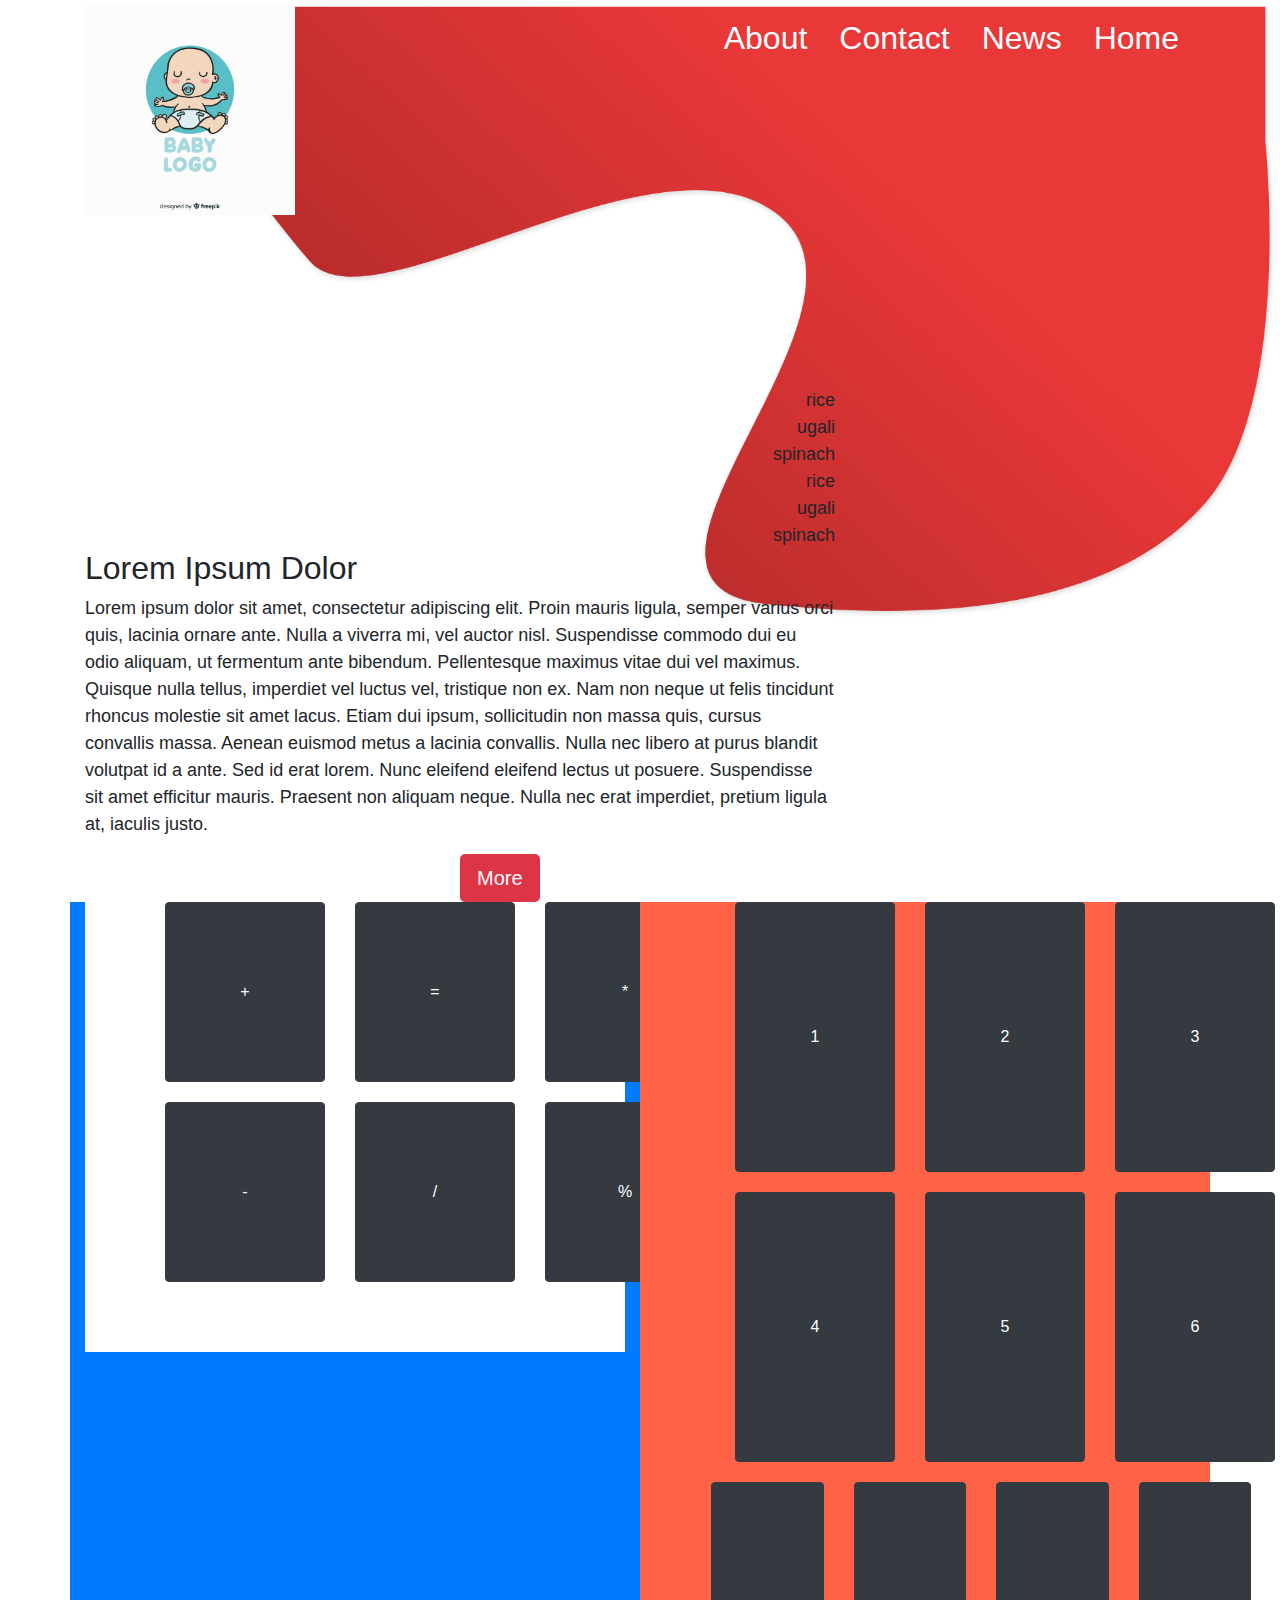
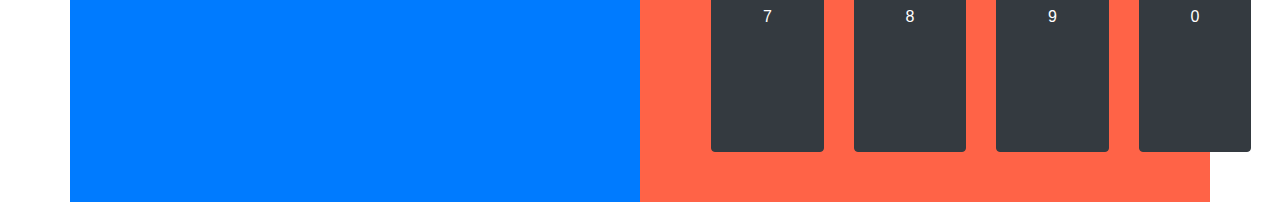
<file: index.html>
<!DOCTYPE html>
<html lang="en">

<head>
  <meta charset="UTF-8">
  <meta name="viewport" content="width=device-width, initial-scale=1.0">
  <title>Document</title>
  <link rel="stylesheet" href="https://stackpath.bootstrapcdn.com/bootstrap/4.4.1/css/bootstrap.min.css"
    integrity="sha384-Vkoo8x4CGsO3+Hhxv8T/Q5PaXtkKtu6ug5TOeNV6gBiFeWPGFN9MuhOf23Q9Ifjh" crossorigin="anonymous">
  <link rel="stylesheet" href="app.css">
</head>

<body>
  <div class="container">
    <ul>
      <a class="navbar-brand" href="#"><img src="./assets/523918-PJ7HCG-445.png" height="210" alt="Mywebsite"></a>
      <li><a class="active" href="#home">Home</a></li>
      <li><a href="#news">News</a></li>
      <li><a href="#contact">Contact</a></li>
      <li><a href="#about">About</a></li>
    </ul>
    <div class="paragraph">
      <ul id="list">

      </ul>
      <h2>Lorem Ipsum Dolor</h2>
      <p>Lorem ipsum dolor sit amet, consectetur adipiscing elit. Proin mauris ligula, semper varius orci quis, lacinia
        ornare ante. Nulla a viverra mi, vel auctor nisl. Suspendisse commodo dui eu odio aliquam, ut fermentum ante
        bibendum. Pellentesque maximus vitae dui vel maximus. Quisque nulla tellus, imperdiet vel luctus vel, tristique
        non ex. Nam non neque ut felis tincidunt rhoncus molestie sit amet lacus. Etiam dui ipsum, sollicitudin non
        massa quis, cursus convallis massa. Aenean euismod metus a lacinia convallis. Nulla nec libero at purus blandit
        volutpat id a ante. Sed id erat lorem. Nunc eleifend eleifend lectus ut posuere. Suspendisse sit amet efficitur
        mauris. Praesent non aliquam neque. Nulla nec erat imperdiet, pretium ligula at, iaculis justo.</p>
      <div id="button">
        <button type="button" class="btn btn-danger btn-lg">More</button>
      </div>
    </div>
    <br clear="left">
    <section class="calculator">
      <div class="row bg-primary">
 

        <div class="col-sm-6 functionality">
          <div id="display"
        
          <div class="symbol">
            <div class="row">
              <div class="col-sm-4">
                <button type="button" class="btn btn-dark col-sm-12 margin sybtn">+</button>
              </div>
  
              <div class="col-sm-4">
                <button type="button" class="btn btn-dark col-sm-12 margin sybtn">=</button>
              </div>
  
              <div class="col-sm-4">
                <button type="button" class="btn btn-dark col-sm-12 margin sybtn">*</button>
              </div>
            </div>





            <div class="row">
              <div class="col-sm-4">
                <button type="button" class="btn btn-dark col-sm-12 margin sybtn">-</button>
              </div>
  
              <div class="col-sm-4">
                <button type="button" class="btn btn-dark col-sm-12 margin sybtn">/</button>
              </div>
  
              <div class="col-sm-4">
                <button type="button" class="btn btn-dark col-sm-12 margin sybtn">%</button>
              </div>
            </div>
          

        
          </div>
        </div>

        <div class="col-sm-6 numberpad">

          <div class="row">


            <div class="col-sm-4">
              <button type="button" class="btn btn-dark col-sm-12 margin numbtn">1</button>
            </div>

            <div class="col-sm-4">
              <button type="button" class="btn btn-dark col-sm-12 margin">2</button>
            </div>

            <div class="col-sm-4">
              <button type="button" class="btn btn-dark col-sm-12 margin">3</button>
            </div>
          </div>
          <div class="row">


            <div class="col-sm-4">
              <button type="button" class="btn btn-dark col-sm-12 margin">4</button>
            </div>

            <div class="col-sm-4">
              <button type="button" class="btn btn-dark col-sm-12 margin">5</button>
            </div>

            <div class="col-sm-4">
              <button type="button" class="btn btn-dark col-sm-12 margin">6</button>
            </div>
          </div>
          <div class="row">


            <div class="col-sm-3">
              <button type="button" class="btn btn-dark col-sm-12 margin">7</button>
            </div>

            <div class="col-sm-3">
              <button type="button" class="btn btn-dark col-sm-12 margin">8</button>
            </div>

            <div class="col-sm-3">
              <button type="button" class="btn btn-dark col-sm-12 margin">9</button>
            </div>
            <div class="col-sm-3">
              <button type="button" class="btn btn-dark col-sm-12 margin">0</button>
            </div>
          </div>
        
        </div>
      </div>
    </section>

  </div>
</body>
<script src="https://code.jquery.com/jquery-3.5.1.slim.min.js"
  integrity="sha384-DfXdz2htPH0lsSSs5nCTpuj/zy4C+OGpamoFVy38MVBnE+IbbVYUew+OrCXaRkfj" crossorigin="anonymous"></script>
<script src="https://cdn.jsdelivr.net/npm/popper.js@1.16.1/dist/umd/popper.min.js"
  integrity="sha384-9/reFTGAW83EW2RDu2S0VKaIzap3H66lZH81PoYlFhbGU+6BZp6G7niu735Sk7lN" crossorigin="anonymous"></script>
<script src="https://cdn.jsdelivr.net/npm/bootstrap@4.5.3/dist/js/bootstrap.min.js"
  integrity="sha384-w1Q4orYjBQndcko6MimVbzY0tgp4pWB4lZ7lr30WKz0vr/aWKhXdBNmNb5D92v7s" crossorigin="anonymous"></script>

  <script src="./app.js"></script>
</html>
</file>
<file: app.css>
body{
    background-image: url('./assets/Path\ 1.png');
    background-size: contain;
    background-repeat: no-repeat;
    background-position: top right;
}
ul {
    list-style-type: none;
    margin: 0;
    padding: 0;
    overflow: hidden;
    background-color:transparent;
  }
  
  li {
    float:right;
  }
  
  li a {
    display: block;
    color: white;
    text-align: center;
    padding: 14px 16px;
    text-decoration: none;
    font-size: xx-large;
  }
  
  li a:hover {
    background-color: #111;
  }
    
.navbar-brand{
    float:left;    
}
 
.paragraph{
    padding-top:15%;
    float:left;
    font-size:large;
    max-width:750px;
}
button{
    margin-left:50%;
}
.calculator{
  height:100vh;
  background-color: grey;
}
.functionality{
  height:100vh;
}
.numberpad{
  height:100vh;
  background-color: tomato;
}
.margin{
  margin-bottom:20px;
}
.numberpad  button{
  height: 30vh;
}
.functionality #display{
  height: 50vh;
  background-color: white;
}
.functionality .symbol{
height: 50vh;
background-color: tomato;
}
.symbol button{
  height: 20vh;
}
</file>
